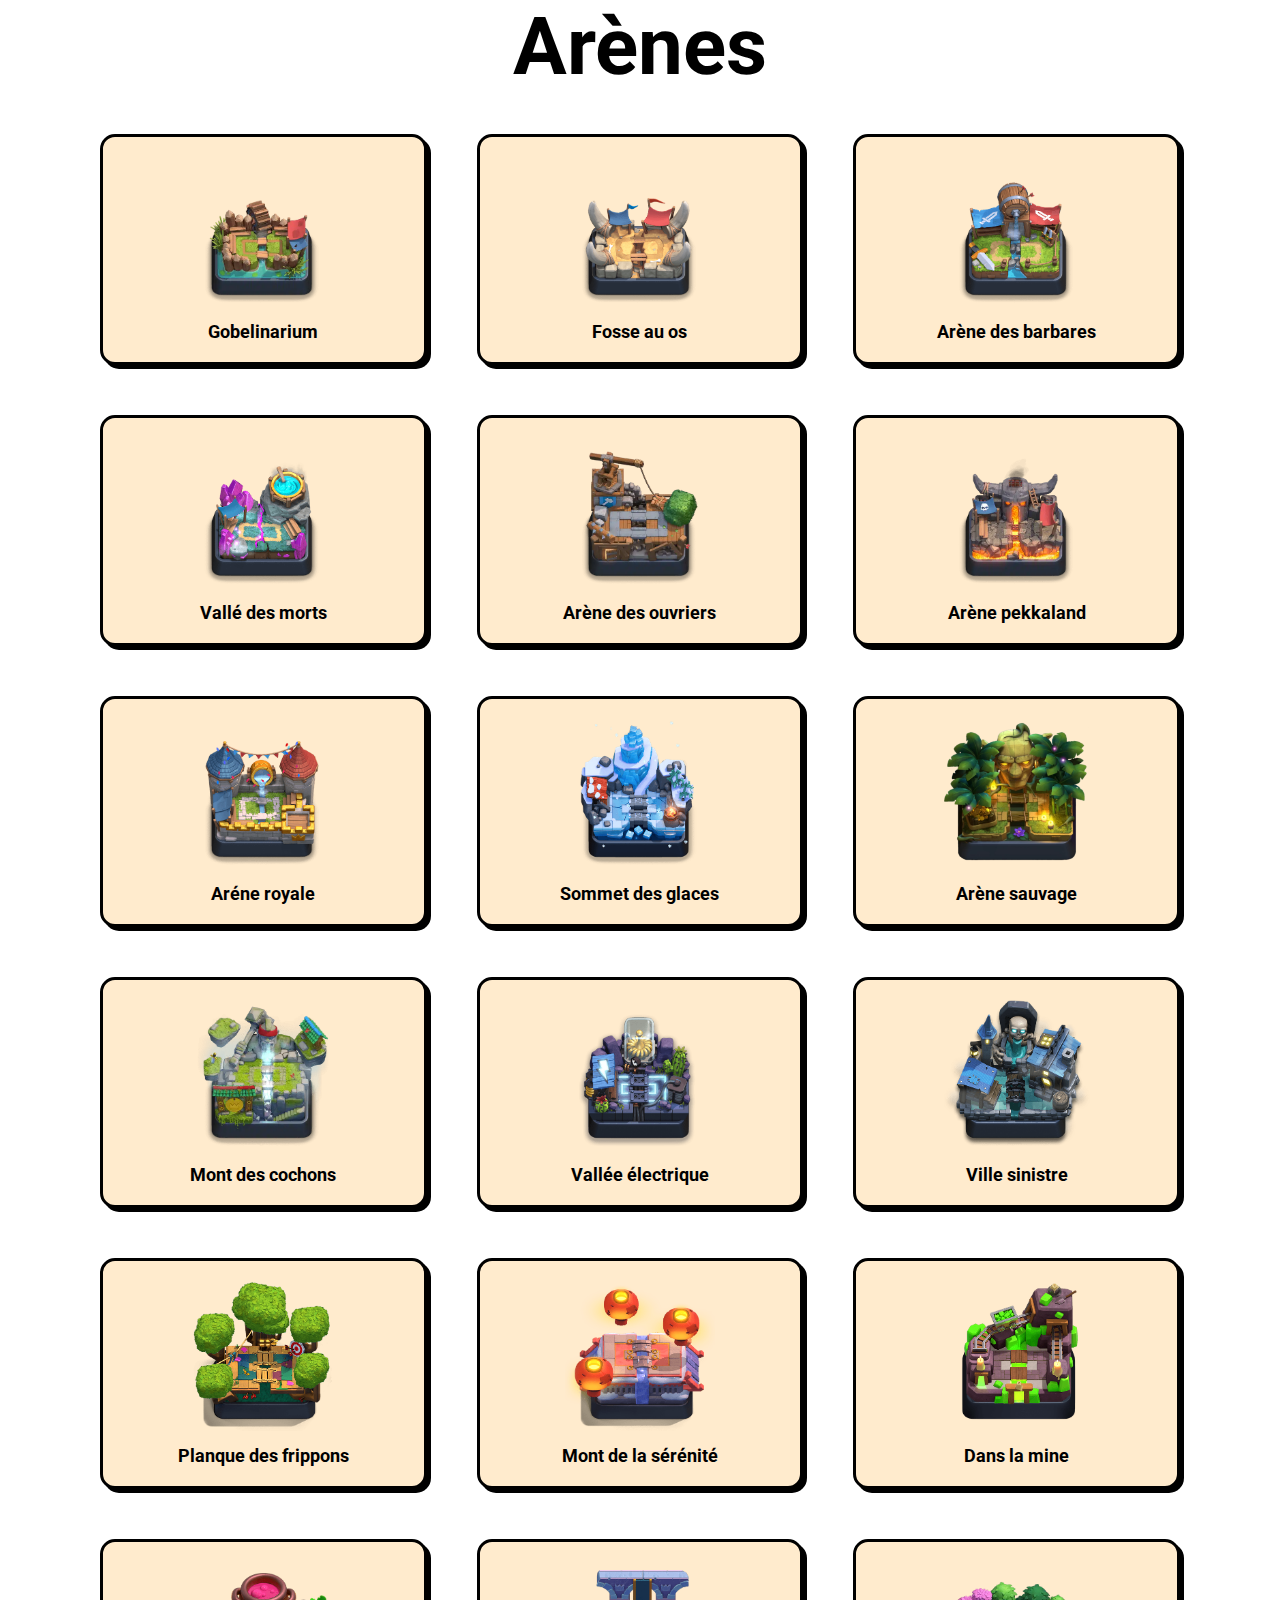
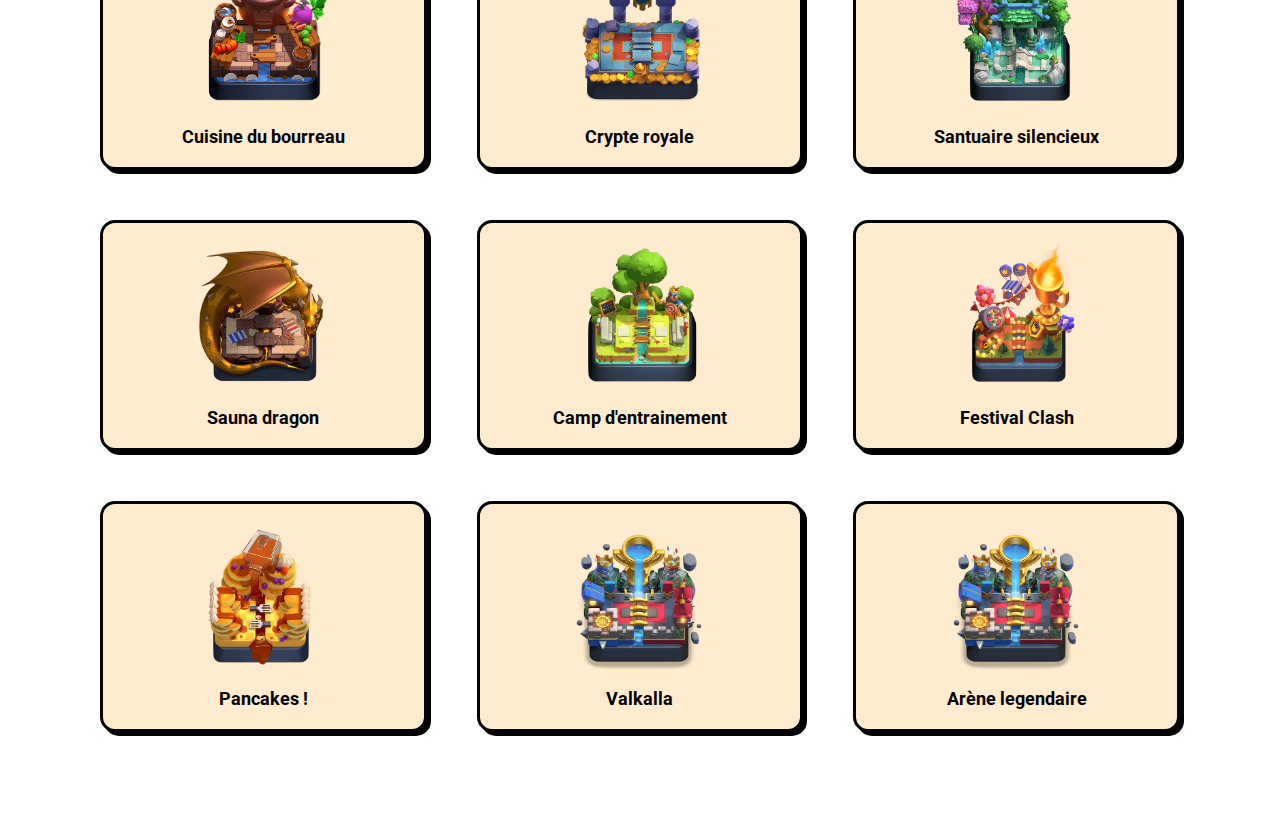
<file: arène.html>
<!DOCTYPE html>
<html lang="en">
  <head>
    <meta charset="UTF-8" />
    <meta name="viewport" content="width=device-width, initial-scale=1.0" />
    <title>vitrine Clash Royale</title>
    <link rel="preconnect" href="https://fonts.googleapis.com" />
    <link rel="preconnect" href="https://fonts.gstatic.com" crossorigin />
    <link
      href="https://fonts.googleapis.com/css2?family=Roboto:ital,wght@0,100..900;1,100..900&display=swap"
      rel="stylesheet"
    />
    <link rel="stylesheet" href="site.css" />
  </head>
  <body>
    <div class="titre_arene">
      <h1>Arènes</h1>
    </div>
    <main>
      <section class="grille_arene">
        <div class="case_arene">
          <img
            class="case_arene_img"
            src="image/arena1_gobelinarium.webp"
            alt="arene 1"
          />
          <p class="case_arene_texte">Gobelinarium</p>
        </div>

        <div class="case_arene">
          <img
            class="case_arene_img"
            src="image/arena2_fosse_au_os.png"
            alt="arene 2"
          />
          <p class="case_arene_texte">Fosse au os</p>
        </div>

        <div class="case_arene">
          <img
            class="case_arene_img"
            src="image/arena3_arène des barbare.png"
            alt="arene 3"
          />
          <p class="case_arene_texte">Arène des barbares</p>
        </div>

        <div class="case_arene">
          <img
            class="case_arene_img"
            src="image/arene4_vallée des morts.png"
            alt="arene 4"
          />
          <p class="case_arene_texte">Vallé des morts</p>
        </div>

        <div class="case_arene">
          <img
            class="case_arene_img"
            src="image/arena5_arene des ouvrier.webp"
            alt="arene 5"
          />
          <p class="case_arene_texte">Arène des ouvriers</p>
        </div>

        <div class="case_arene">
          <img
            class="case_arene_img"
            src="image/arena6_arene pekkaland.webp"
            alt="arene 6"
          />
          <p class="case_arene_texte">Arène pekkaland</p>
        </div>

        <div class="case_arene">
          <img
            class="case_arene_img"
            src="image/arene7_arene royale.png"
            alt="arene 7"
          />
          <p class="case_arene_texte">Aréne royale</p>
        </div>

        <div class="case_arene">
          <img
            class="case_arene_img"
            src="image/arena8_sommet des glaces.png"
            alt="arene 8"
          />
          <p class="case_arene_texte">Sommet des glaces</p>
        </div>

        <div class="case_arene">
          <img class="case_arene_img" src="image/9.webp" alt="arene 9" />
          <p class="case_arene_texte">Arène sauvage</p>
        </div>

        <div class="case_arene">
          <img class="case_arene_img" src="image/10.webp" alt="arene 10" />
          <p class="case_arene_texte">Mont des cochons</p>
        </div>

        <div class="case_arene">
          <img class="case_arene_img" src="image/11.png" alt="arene 11" />
          <p class="case_arene_texte">Vallée électrique</p>
        </div>

        <div class="case_arene">
          <img class="case_arene_img" src="image/12.png" alt="arene 12" />
          <p class="case_arene_texte">Ville sinistre</p>
        </div>

        <div class="case_arene">
          <img class="case_arene_img" src="image/13.png" alt="arene 13" />
          <p class="case_arene_texte">Planque des frippons</p>
        </div>

        <div class="case_arene">
          <img class="case_arene_img" src="image/14.png" alt="arene 14" />
          <p class="case_arene_texte">Mont de la sérénité</p>
        </div>

        <div class="case_arene">
          <img class="case_arene_img" src="image/15.png" alt="arene 15" />
          <p class="case_arene_texte">Dans la mine</p>
        </div>

        <div class="case_arene">
          <img class="case_arene_img" src="image/16.png" alt="arene 16" />
          <p class="case_arene_texte">Cuisine du bourreau</p>
        </div>

        <div class="case_arene">
          <img class="case_arene_img" src="image/17.png" alt="arene 17" />
          <p class="case_arene_texte">Crypte royale</p>
        </div>

        <div class="case_arene">
          <img class="case_arene_img" src="image/18.webp" alt="arene 18" />
          <p class="case_arene_texte">Santuaire silencieux</p>
        </div>

        <div class="case_arene">
          <img class="case_arene_img" src="image/19.webp" alt="arene 19" />
          <p class="case_arene_texte">Sauna dragon</p>
        </div>

        <div class="case_arene">
          <img class="case_arene_img" src="image/20.webp" alt="arene 20" />
          <p class="case_arene_texte">Camp d'entrainement</p>
        </div>

        <div class="case_arene">
          <img class="case_arene_img" src="image/21.webp" alt="arene 21" />
          <p class="case_arene_texte">Festival Clash</p>
        </div>

        <div class="case_arene">
          <img class="case_arene_img" src="image/22.webp" alt="arene 22" />
          <p class="case_arene_texte">Pancakes !</p>
        </div>

        <div class="case_arene">
          <img class="case_arene_img" src="image/23.webp" alt="arene 23" />
          <p class="case_arene_texte">Valkalla</p>
        </div>

        <div class="case_arene">
          <img class="case_arene_img" src="image/24.png" alt="arene 24" />
          <p class="case_arene_texte">Arène legendaire</p>
        </div>
      </section>
    </main>
    <div class="division"></div>
  </body>
</html>
</file>
<file: site.css>
* {
  margin: 0;
  padding: 0;
  box-sizing: border-box;
}
body {
  font-family: "Roboto", sans-serif;
}

.image_logo {
  height: 220px;
  width: 160px;
  display: flex; /*activer l'alignement*/
} /*change la taille de l'image*/

.titre {
  padding: 20px 15%;
  background-color: rgb(255, 255, 255);
  border: 2px solid black;
  font-size: 25px;
  border-radius: 25px;
}

.header {
  display: flex;
  justify-content: center;
  width: 100%;
}

.espacement {
  background-color: white;
  padding: 30px;
}
.espacement2 {
  background-color: white;
  padding: 60px;
}

.image_banniere {
  height: 275px;
  width: 100%;
  object-fit: cover;
  border: 3px solid black;
}

.texte_principale {
  display: flex;
  justify-content: center;
  width: 100%;
  padding: 20px 150px;
  align-items: center;
}

.image_texte_principale {
  height: auto;
  width: 400px;
  margin-right: 50px;
}
.titre_texte {
  display: flex;
  justify-content: center;
  padding-left: 30%;
  font-size: 30px;
}

.texte_theme {
  font-size: 20px;
  font-style: normal;
  color: black;
  margin-left: 50px;
}
.h1 {
  justify-content: center; /*met au centre*/
  display: flex;
  font-size: 48px;
  padding-top: 150px;
}

.bloc_image {
  display: flex;
  flex-direction: column; /*empile les images verticalement*/
  align-items: flex-end; /*les colles à droite*/
  margin-right: 50px;
}

.bloc_mode_de_jeu {
  background-color: yellow;
  border: 30px solid black;
  border-radius: 15px;
  padding: 30px;
  margin: 50px 100px;
}

.ligne_mode {
  display: flex;
  justify-content: space-between; /*place le texte et l'image aux extrémités*/
  align-items: center;
  margin-bottom: 40px;
}

.texte_mode {
  width: 60%;
  font-size: 23px;
  color: black;
  padding: 20px;
}

.cadre_image {
  background-color: yellow;
  border: 3px solid black;
  border-radius: 15px;
  padding: 10px;
}

.image_mode_de_jeu {
  height: 500px;
  width: 400px;
  display: block; /* permet de bien positionner l'image*/
  border-radius: 10px;
}

.bloc_global_mode {
  background-color: rgb(255, 255, 168);
  border: 3px solid black;
  border-radius: 20px;
  padding: 40px;
  margin: 60px 100px;
}

.bouton_lien {
  display: inline-block; /*permet au lien d'avoir la taille d'un block*/
  padding: 10px 20px;
  background-color: rgb(249, 249, 249);
  color: black;
  border: 2px solid black;
  border-radius: 10px;
  text-decoration: none; /*supprime le soulignement*/
  font-weight: bold; /*texte gras*/
  cursor: pointer;
  margin-left: 640px;
  font-size: 30px;
  margin-top: 30px;
}

.coffre_titre {
  margin-top: 90px;
  margin-left: 27%;
  font-size: 25px;
}

.image_coffre {
  height: 230px;
  width: 250px;
  flex-direction: column;
  display: flex;
  align-items: flex-start; /*les colles à droite*/
  margin-bottom: 20px;
  margin-left: 20%;
}

.coffre_section {
  background-image: url(image/image\ dérriére\ les\ coffre.jpeg);
  background-repeat: no-repeat; /*ne duplique pas l'image*/
  background-position: center;
  padding: 60px 100px;
  border: 3px solid black;
}

.ligne_coffre {
  display: flex;
  align-items: center;
  margin-bottom: 40px;
}

.texte_coffre {
  font-size: 20px;
  color: black;
  width: 50%;
  margin-left: 30px;
  color: white;
}

.titre_arene {
  text-align: center;
  font-size: 40px;
  margin-bottom: 40px;
}

.grille_arene {
  display: grid;
  grid-template-columns: repeat(3, 1fr); /*3colonnes*/
  gap: 50px;
  padding: 0 100px;
  flex-direction: column;
}

.case_arene {
  background-color: blanchedalmond;
  border: 3px solid black;
  border-radius: 15px;
  padding: 20px;
  align-items: center;
  box-shadow: 4px 4px 0 black; /*ajoute une ombre pour faire texture*/
  text-align: center;
}

.case_arene_img {
  width: 100%;
  height: auto;
  max-height: 150px;
  object-fit: contain;
  margin-bottom: 10px;
}

.case_arene_texte {
  font-size: 18px;
  font-weight: bold;
  color: black;
}

.division {
  margin-bottom: 100px;
}
</file>
